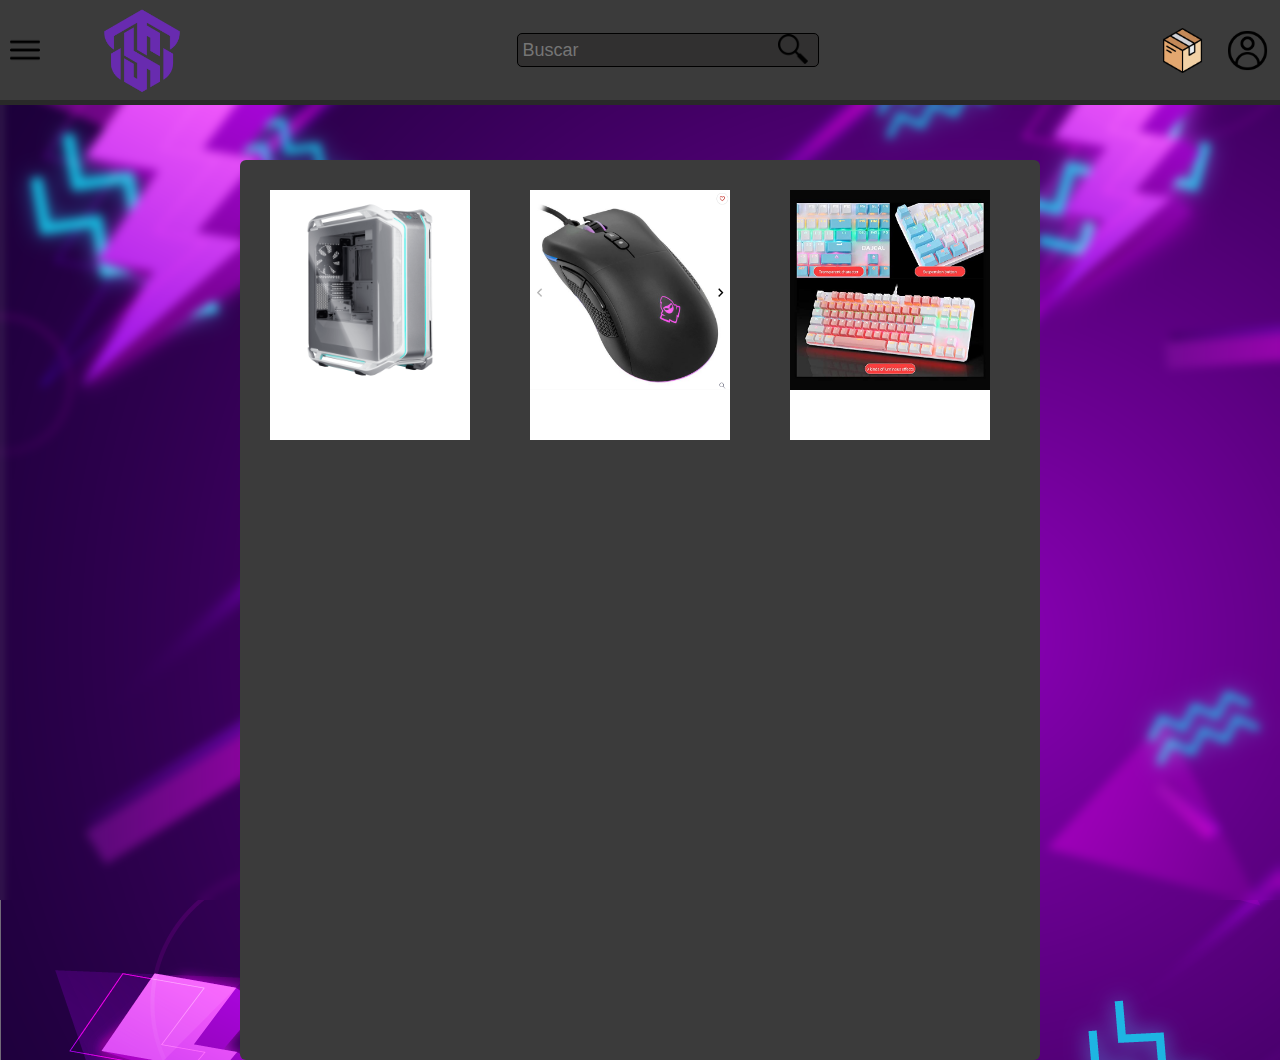
<file: Projeto Integrador/index.html>
<!DOCTYPE html>
<html lang="en">
<head>
    <meta charset="UTF-8">
    <meta http-equiv="X-UA-Compatible" content="IE=edge">
    <meta name="viewport" content="width=device-width, initial-scale=1.0">
    <title>Site</title>
    <link rel="stylesheet" href="./style.css">
</head>
<body>
    <div class="header_Border">

        <div class="header">
                    <div class="filter" >
                            <img src="./assets/option.png" alt="filtro" onclick="clickMenu()">
                    </div>
                    <div class="Logo">
                        <img src="./LOGO TECHSTORE/LOGOpng.png" alt="logo">
                    </div>
                    <div class="search_Bar">
                        <input type="search" class="search" placeholder="Buscar">
                        <img src="./assets/lupa.png" class="btnBusca">
                    </div>
                <div class="cadProduto">
                    <a href="./cadProduto/cadProduto.html"><img src="./assets/pacote.png" alt="Cadastrar Produtos"></a>
                </div>
                <div class="profile">
                    <a href="./login/login.html"><img src="./assets/perfil.png" alt="perfil" ></a>
                </div>
        </div>
    </div>
    
    <div id="menuFilter">
        
    </div>
    <section class="main_Screen">
        
        <div class="block" id="produto-1" ><div><a href="./pagProduto/pagProduto.html"><img src="./assets/pc foda.jpg" style="height: 200px; width: 200px;"></a></div></div>
        <div class="block" id="produto-2"><div><img src="./assets/mouse foda.png"style="height: 200px; width: 200px;"></div></div>
        <div class="block" id="produto-3"><div><img src="./assets/teclado foda.jpg"style="height: 200px; width: 200px;"></div></div>
    </section>


    
    <script>
        function clickMenu(){
            if(menuFilter.style.display == 'block'){
                menuFilter.style.display = 'none'
            }
            
            else{
                menuFilter.style.display = 'block'
            }
        }

    </script>
</body>

</html>
</file>
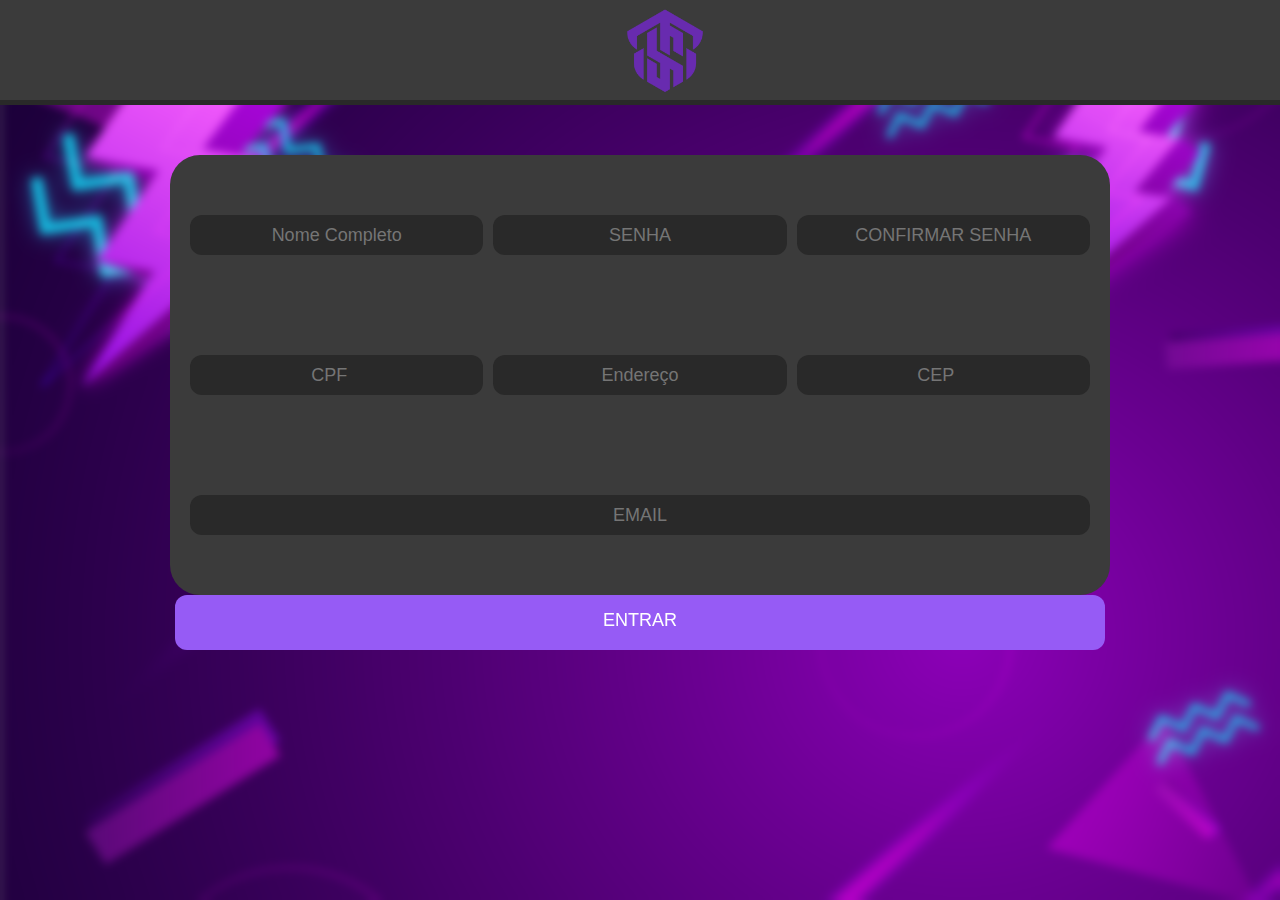
<file: Projeto Integrador/cadastro/cadastro.html>
<!DOCTYPE html>
<html lang="en">
<head>
    <meta charset="UTF-8">
    <meta http-equiv="X-UA-Compatible" content="IE=edge">
    <meta name="viewport" content="width=device-width, initial-scale=1.0">
    <title>CADASTRO DO PRODUTO</title>
    <link rel="stylesheet" href="./cadastro.css">
    <link rel="stylesheet" href="../style.css">
</head>
<body>
    <div class="header_Border">

        <div class="header">
            <div class="header">
                <div class="Logo">
                    <a href="../index.html"><img src="../LOGO TECHSTORE/LOGOpng.png" alt="logo"></a>
                </div>
            </div>
        </div>
    </div>
 
    <div class="loginBox">
        <input type="text" class="input" placeholder="Nome Completo">
        <input type="password" class="input" placeholder="SENHA">
        <input type="password" class="input" placeholder="CONFIRMAR SENHA">
        <input type="number" class="input" placeholder="CPF">
        <input type="text" class="input" placeholder="Endereço">
        <input type="number" class="input" placeholder="CEP">
        <input type="email" class="input" placeholder="EMAIL">
    </div>
    <div class="buttonLogin">
        ENTRAR
    </div>
</body>
</html>
</file>
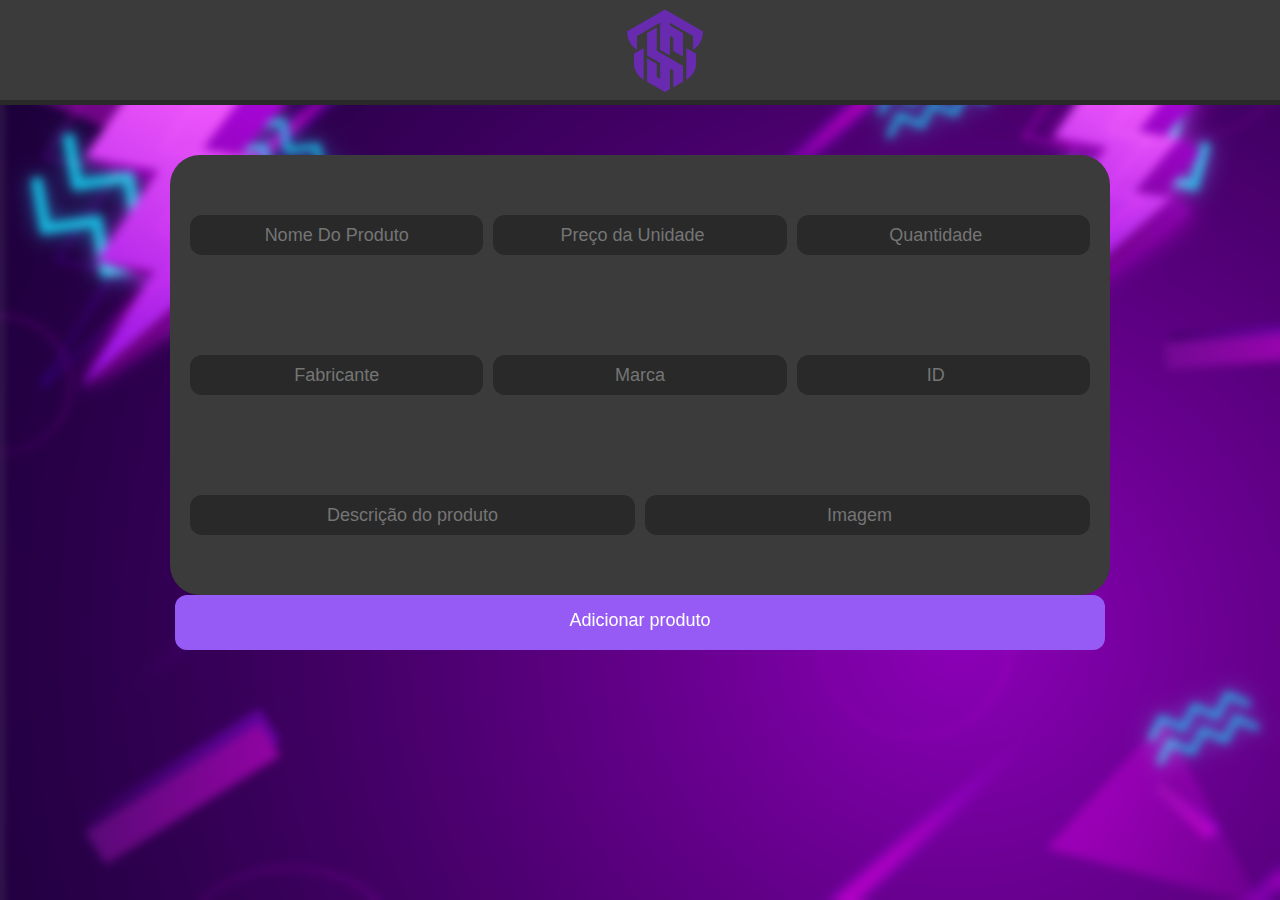
<file: Projeto Integrador/cadProduto/cadProduto.html>
<!DOCTYPE html>
<html lang="en">
<head>
    <meta charset="UTF-8">
    <meta http-equiv="X-UA-Compatible" content="IE=edge">
    <meta name="viewport" content="width=device-width, initial-scale=1.0">
    <title>CADASTRO</title>
    <link rel="stylesheet" href="./cadProduto.css">
    <link rel="stylesheet" href="../style.css">
</head>
<body>
    <div class="header_Border">

        <div class="header">
            <div class="Logo">
                <a href="../index.html"><img src="../LOGO TECHSTORE/LOGOpng.png" alt="logo"></a>
            </div>
        </div>

    </div>
 
    <div class="loginBox">
        <input type="text" class="input" placeholder="Nome Do Produto">
        <input type="number" class="input" placeholder="Preço da Unidade">
        <input type="number" class="input" placeholder="Quantidade">
        <input type="text" class="input" placeholder="Fabricante">
        <input type="text" class="input" placeholder="Marca">
        <input type="number" class="input" placeholder="ID">
        <input type="text" class="input" placeholder="Descrição do produto">
        <input type="search"  class="input" placeholder="Imagem">
    </div>
    <div class="buttonLogin">
        Adicionar produto
    </div>
</body>
</html>
</file>
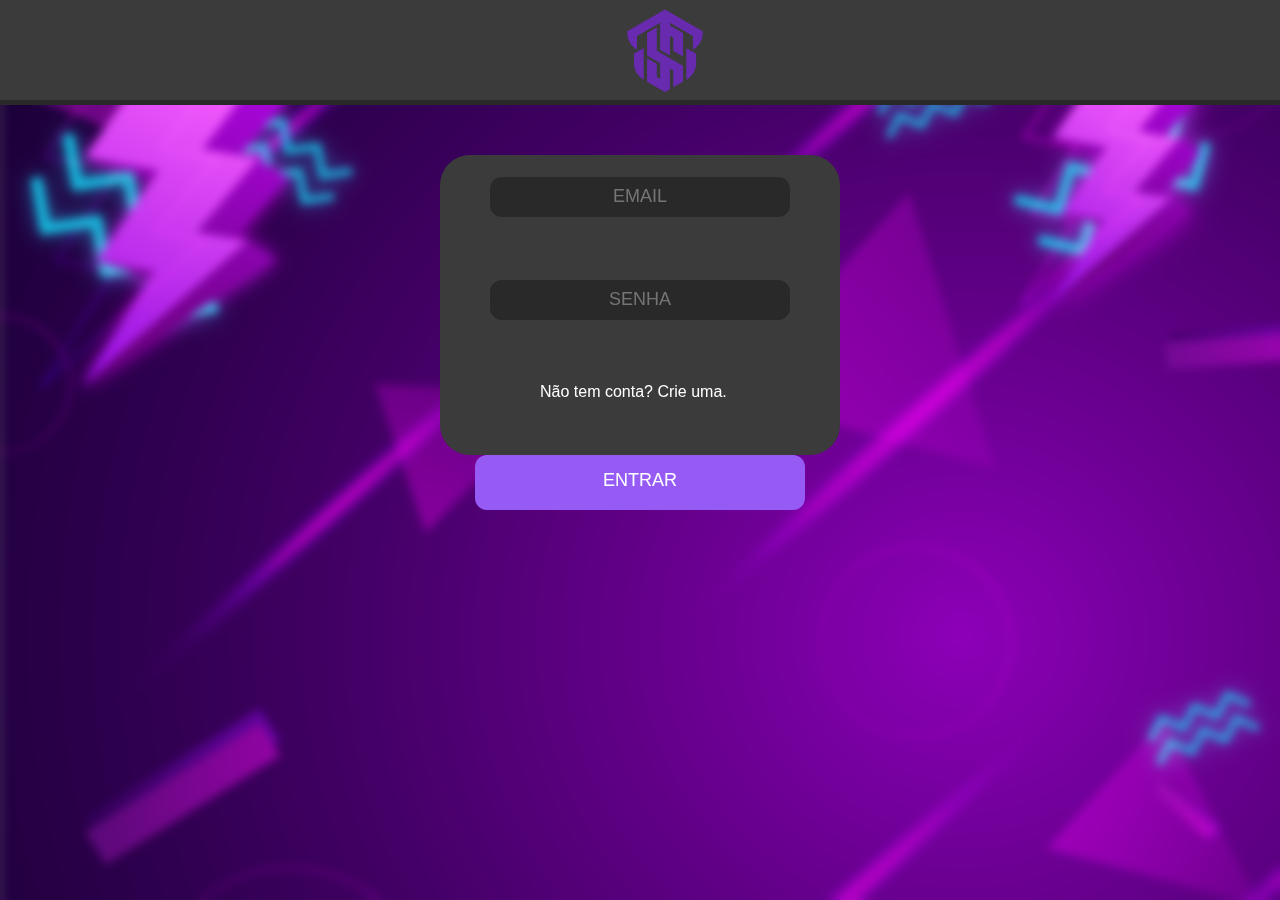
<file: Projeto Integrador/login/login.html>
<!DOCTYPE html>
<html lang="en">
<head>
    <meta charset="UTF-8">
    <meta http-equiv="X-UA-Compatible" content="IE=edge">
    <meta name="viewport" content="width=device-width, initial-scale=1.0">
    <title>LOGIN</title>
    <link rel="stylesheet" href="./login.css">
    <link rel="stylesheet" href="../style.css">
</head>
<body>
    <div class="header_Border">

        <div class="header">
            <div class="header">
                <div class="Logo">
                    <a href="../index.html"><img src="../LOGO TECHSTORE/LOGOpng.png" alt="logo"></a>
                </div>
            </div>
        </div>
    </div>
 
    <div class="loginBox">
        <input type="email" class="input" placeholder="EMAIL">
        <input type="password" class="input" placeholder="SENHA">
        
        <div style="width:200px ;height:50px;margin:auto;"><a href="../cadastro/cadastro.html" class="linkCad">Não tem conta? Crie uma.</a></div>
        
    </div>
    <div class="buttonLogin">
        ENTRAR
    </div>
</body>
</html>
</file>
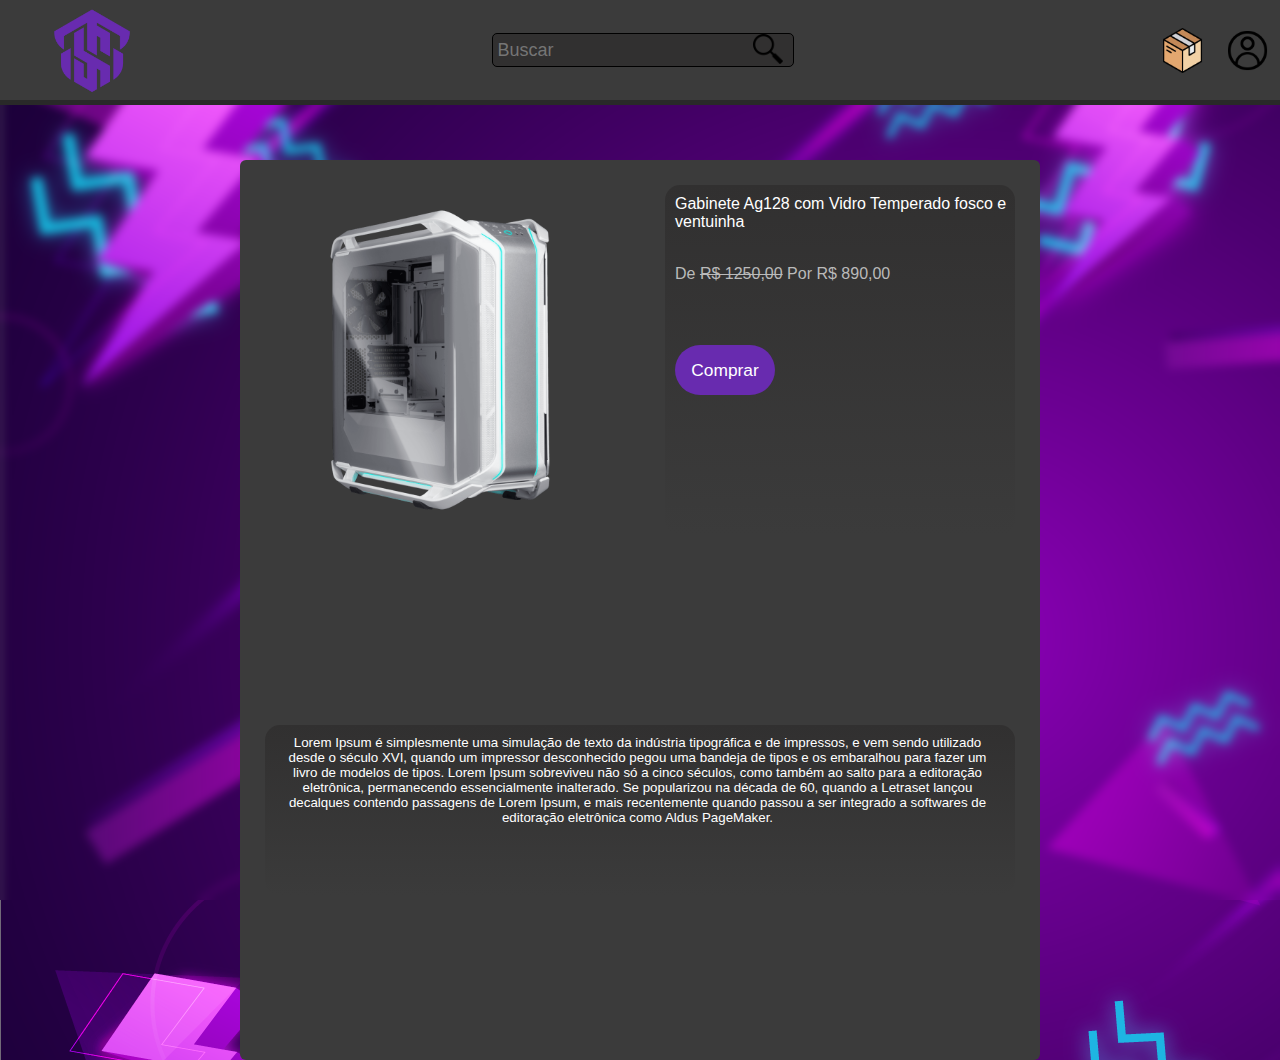
<file: Projeto Integrador/pagProduto/pagProduto.html>
<!DOCTYPE html>
<html lang="en">
<head>
    <meta charset="UTF-8">
    <meta http-equiv="X-UA-Compatible" content="IE=edge">
    <meta name="viewport" content="width=device-width, initial-scale=1.0">
    <title>Produto</title>
    <link rel="stylesheet" href="../style.css">
    <link rel="stylesheet" href="./pagProduto.css">
</head>
<body>
    <div class="header_Border">

        <div class="header">
                    <div class="Logo">
                        <a href="../index.html">
                            <img src="../LOGO TECHSTORE/LOGOpng.png" alt="logo">
                        </a>
                    </div>
                    <div class="search_Bar">
                        <input type="search" class="search" placeholder="Buscar">
                        <img src="../assets/lupa.png" class="btnBusca">
                    </div>
                <div class="cadProduto">
                    <a href="../cadProduto/cadProduto.html"><img src="../assets/pacote.png" alt="Cadastrar Produtos"></a>
                </div>
                <div class="profile">
                    <a href="../login/login.html"><img src="../assets/perfil.png" alt="perfil" ></a>
                </div>
        </div>
    </div>
    

    <section class="main_Screen">
        <div class="imgProduto" >
            <img src="../assets/pc foda.jpg" alt="Computador bom" >
        </div>

        <div class="infoProduto">
            <h1>
               Gabinete Ag128 com Vidro Temperado fosco e ventuinha
            </h1>
            <p>
                De <s>R$ 1250,00</s> Por R$ 890,00 
            </p>
            <button class="botaoCompra">
                Comprar
            </button>
        </div>
        <div class="descricao">
            <p>
            Lorem Ipsum é simplesmente uma simulação de texto da indústria tipográfica e de impressos, e vem sendo utilizado desde o século XVI, quando um impressor desconhecido pegou uma bandeja de tipos e os embaralhou para fazer um livro de modelos de tipos. Lorem Ipsum sobreviveu não só a cinco séculos, como também ao salto para a editoração eletrônica, permanecendo essencialmente inalterado. Se popularizou na década de 60, quando a Letraset lançou decalques contendo passagens de Lorem Ipsum, e mais recentemente quando passou a ser integrado a softwares de editoração eletrônica como Aldus PageMaker.
            </p>
        </div>
    </section>

    

</body>

</html>
</file>
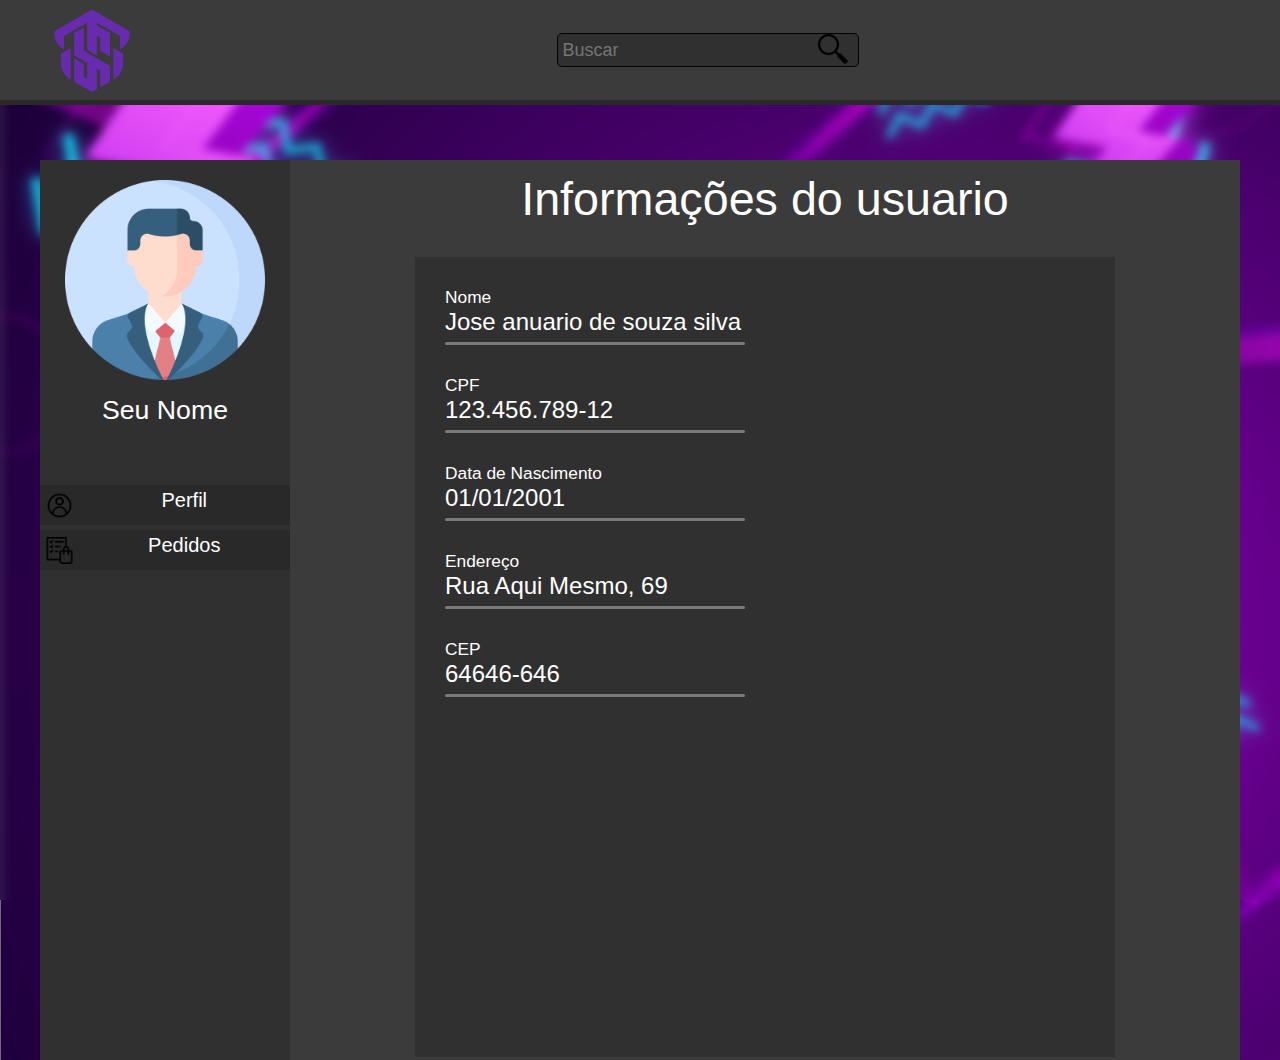
<file: Projeto Integrador/perfil/perfil.html>
<!DOCTYPE html>
<html lang="en">
<head>
    <meta charset="UTF-8">
    <meta http-equiv="X-UA-Compatible" content="IE=edge">
    <meta name="viewport" content="width=device-width, initial-scale=1.0">
    <title>Perfil</title>
    <link rel="stylesheet" href="./perfil.css">
    <link rel="stylesheet" href="../style.css">
</head>
<body>
    <div class="header_Border">

        <div class="header">
            
                <div class="Logo">
                    <a href="../index.html">
                    <img src="../LOGO TECHSTORE/LOGOpng.png" alt="logo">
                    </a>
                </div>
            
                        
                    <div class="search_Bar">
                        <input type="search" class="search" placeholder="Buscar">
                        <img src="../assets/lupa.png" class="btnBusca">
                    </div>
        </div>
    </div>



    <section class="telaPerfil">
        <div class="menuPerfil">

            <div class="fotoPerfil">
                <img src="../assets/fotoUsuario.png">
            </div>
            <div class="nomePerfil">
                <p>
                    Seu Nome
                </p>
            </div>
                <button class="tipoDados" id="perfil" onclick="mostrarPerfil()">
                    
                    <img src="../assets/perfil.png">
                    <p>Perfil</p>
                    
                </button>
            <button class="tipoDados" id="historico" onclick="mostrarHist()">
                <img src="../assets/listaPedidos.png">
                <p>Pedidos</p>
            </button>
        </div>




        <div class="infoPerfil">
            <h1>Informações do usuario</h1>

            <div class="pb" id="pb">


                <label id="nome">Nome
                    <p class="nome">Jose anuario de souza silva</p>
                </label>
                <div class="linha"></div>

                <label id="nome">CPF
                    <p class="nome">123.456.789-12</p>
                </label>
                <div class="linha"></div>

                <label id="nome">Data de Nascimento
                    <p class="nome">01/01/2001</p>
                </label>
                <div class="linha"></div>

                <label id="nome">Endereço
                    <p class="nome">Rua Aqui Mesmo, 69</p>
                </label>
                <div class="linha"></div>

                <label id="nome">CEP
                    <p class="nome">64646-646</p>
                </label>
                <div class="linha"></div>



            </div>

            <div class="hb" id="hb">
                <h1>HISTÓRICO</h1>
                <label id="nome">
                    <img src="../assets/pc foda.jpg">
                    <p class="nome">Computador Eletrolux</p>
                    <p class="nome">Comprado em: 20/09/2022</p>
                </label>
                <div class="linha"></div>
                <label id="nome">
                    <img src="../assets/mouse foda.png">
                    <p class="nome">Mouse Polishop</p>
                    <p class="nome">Comprado em: 20/09/2022</p>
                </label>
                <div class="linha"></div>
            </div>
        </div>
    </section>


    <script src="./script.js" defer> </script>
    
</body>
</html>
</file>
<file: Projeto Integrador/style.css>
/*
    CORES
    rgb(49, 48, 48)
    rgb(41, 41, 41)
    rgb(59, 59, 59)

    roxo rgb(105,91,245);
    roxo meio apagado rgb(129,128,193);
    roxo forte rgb(104,43,175);
    roxo escuro rgb(39,38,61);
    roxo perola rgb(189,188,221);
    
*/


/*Reset do site*/

*{
    padding: 0;
    margin: 0;
    width: 100%;
    height: 100%;
}

body{
    background-color: rgb(141, 141, 141);
    background-image: url("./LOGO\ TECHSTORE/Prancheta 6.png");
    backdrop-filter: blur(5px);
}

/*SCROLL BAR*/
::-webkit-scrollbar{
    width: 18px;
}
::-webkit-scrollbar-track{
    border-radius: 35px;
    background-color: #898989;
}

::-webkit-scrollbar-thumb{
    border-radius: 35px;
    background-color: rgb(56, 56, 56);
}

/*SCROLL BAR*/

/*Configuração cabeçalho*/

div.header{
    background-color: rgb(59, 59, 59);
    width: 100%;
    height: 100px;
    display: flex;
    flex-direction: row;
    justify-content: center;
    align-items: center;
}

.header_Border{
    background-color: rgb(41, 41, 41);
    width: 100%;
    height: 105px;
}

.Logo{
    width: 85px;
    height: 85px;
    margin-left: 50px;
    transition: trasform .1s;
}

.Logo:hover{
    transform: scale(1.05);
}




.search_Bar{
    background-color: rgb(49, 48, 48);
    border: solid 1px;
    border-radius: 5px;
    width: 300px;
    height: 32px;
    margin: auto auto;
    grid-row: auto;
    
}

.search{
    float: left;
    background-color: transparent;
    padding-left: 5px;
    font-size: 18px;
    height: 32px;
    width: 260px;
    border: none;
    display: flex;
    flex-direction: row;
    flex-wrap: wrap;
}
.btnBusca{
    width: 30px;
    height: 30px;
    transition: trasform .1s;
}
.btnBusca:hover{
    transform: scale(1.05);
}


.profile{
    height: 45px;
    width: 45px;
    margin: 10px;
    transition: trasform .1s;
}

.profile:hover{
    transform: scale(1.05);
}
.cadProduto{
    height: 45px;
    width: 45px;
    margin: 10px;
    transition: trasform .1s;
}

.cadProduto:hover{
    transform: scale(1.05);
}

/*FILTRO*/
.filter{
    height: 30px;
    width: 30px;
    margin: 10px;
    transition: trasform .1s;
}

.filter:hover{
    transform: scale(1.05);
}

#menuFilter{
    display: none;
    flex-direction: column;
    margin-left: 0px;
    height: 100%;
    width: 300px;
    background-color: rgb(41, 41, 41);
    
}


  #menuFilter{
    animation-duration: 0.5s;
    animation-name: slide-in;
  }
  
  @keyframes slide-in {
    from {
      transform: translateX(-100%);
    }
    to {
      transform: translateX(0%);
    }
  }
 


/*FILTRO*/

/*Corpo do site*/



.main_Screen{
    display: flex;
    flex-direction: row;
    flex-wrap: wrap;
    width: 800px;
    height: 100%;
    margin: auto;
    margin-top: 160px;
    background-color: rgb(59, 59, 59);
    border-radius: 6px;


    position: absolute;
    left: 0;
    right: 0;
    bottom: 0;
    top: 0;
}

.block{
    background: white;
    width: 200px;
    height: 250px;
    margin: 30px;
    transition: transform .1s;
}

.block:hover{
    transform: scale(1.05);
}

.input{
    color: white;
}
</file>
<file: Projeto Integrador/pagProduto/pagProduto.css>
.imgProduto{
    width: 350px;
    height: 350px;
    margin: 25px;

}

.infoProduto{
    width: 350px;
    height: 350px;
    margin: 25px;
    background: linear-gradient(
        rgb(49, 48, 48),
        rgb(59, 59, 59));

    border-radius: 15px;
}

    .infoProduto h1{
        margin: 10px;
        font: 12pt Arial ;
        color: white;
        height: 60px;
    }
    .infoProduto p{
        margin: 10px;
        font: 12pt Arial;
        color: rgb(186, 186, 186);
        height: 60px;
    }
    .infoProduto .botaoCompra{
        width: 100px;
        height: 50px;
        border-radius: 50px;
        background-color: rgb(104,43,175);
        border: none;
        transition: trasform .2s;
        color: white;
        font: 13pt Arial;
        margin: 10px
    }
    .botaoCompra:hover{
        transform: scale(1.02);
    }


.descricao{
    
    height: 170px;
    margin: 25px;
    background: linear-gradient(
        rgb(49, 48, 48),
        rgb(59, 59, 59));

    border-radius: 15px;
}
.descricao p{
    text-align: center;
    font: 10pt Arial;
    color: white;
    margin: 10px;
    width: 725px;
}
</file>
<file: Projeto Integrador/cadastro/cadastro.css>
/*
    CORES
    rgb(49, 48, 48)
    rgb(41, 41, 41)
    rgb(59, 59, 59)
    
*/

/*Reset do site*/

*{
    padding: 0;
    margin: 0;
    width: 100%;
    height: 100%;
    font: 10pt Arial;
    
}
.home{
    height: 30px;
    width: 30px;
    margin: 10px;
    transition: trasform .1s;
}

.home:hover{
    transform: scale(1.05);
}


.loginBox{
    margin: auto;
    margin-top: 50px;
    width: 900px;
    height: 400px;
    background-color: rgb(59, 59, 59);
    border-radius: 30px;
    display: flex;
    flex-wrap: wrap;
    row-gap: 20px;
    column-gap: 10px;
    padding: 20px;

}

.input{
    width: 400px;
    height: 40px;
    background-color: rgb(41, 41, 41);
    font-size: 18px;
    border-radius: 12px;
    border: none;
    margin: auto;
    text-align: center;   
    flex: 1;
}

.buttonLogin{
    width: 900px;
    height: 25px;
    background-color: rgb(150, 91, 245);
    font-size: 18px;
    border-radius: 12px;
    color: white;
    border: none;
    margin: auto;

    text-align: center;
    padding: 15px;
    transition: transform .1s;
}
.buttonLogin:hover{
    transform: scale(1.05);
}
</file>
<file: Projeto Integrador/cadProduto/cadProduto.css>
/*
    CORES
    rgb(49, 48, 48)
    rgb(41, 41, 41)
    rgb(59, 59, 59)
    
*/

/*Reset do site*/

*{
    padding: 0;
    margin: 0;
    width: 100%;
    height: 100%;
    font: 10pt Arial;
    
}

.home{
    height: 30px;
    width: 30px;
    margin: 10px;
    transition: trasform .1s;
}

.home:hover{
    transform: scale(1.05);
}



.loginBox{
    margin: auto;
    margin-top: 50px;
    width: 900px;
    height: 400px;
    background-color: rgb(59, 59, 59);
    border-radius: 30px;
    display: flex;
    flex-wrap: wrap;
    row-gap: 20px;
    column-gap: 10px;
    padding: 20px;

}

.input{
    width: 400px;
    height: 40px;
    background-color: rgb(41, 41, 41);
    font-size: 18px;
    border-radius: 12px;
    border: none;
    margin: auto;
    text-align: center;   
    flex: 1;
}

.buttonLogin{
    width: 900px;
    height: 25px;
    background-color: rgb(150, 91, 245);
    font-size: 18px;
    border-radius: 12px;
    color: white;
    border: none;
    margin: auto;

    text-align: center;
    padding: 15px;
    transition: transform .1s;
}
.buttonLogin:hover{
    transform: scale(1.05);
}
</file>
<file: Projeto Integrador/login/login.css>
/*
    CORES
    rgb(49, 48, 48)
    rgb(41, 41, 41)
    rgb(59, 59, 59)
    
*/

/*Reset do site*/

*{
    padding: 0;
    margin: 0;
    width: 100%;
    height: 100%;
    font: 12pt Arial 
    
}
.home{
    height: 30px;
    width: 30px;
    margin: 10px;
    transition: trasform .1s;
}

.home:hover{
    transform: scale(1.05);
}


.loginBox{
    margin: auto;
    margin-top: 50px;
    width: 400px;
    height: 300px;
    background-color: rgb(59, 59, 59);
    border-radius: 30px;
    display: flex;
    flex-wrap: wrap;
    row-gap: 20px;
    column-gap: 2px;

}

.input{
    width: 300px;
    height: 40px;
    background-color: rgb(41, 41, 41);
    font-size: 18px;
    border-radius: 12px;
    border: none;
    margin: auto;
    text-align: center;  
}

.buttonLogin{
    width: 300px;
    height: 25px;
    background-color: rgb(150, 91, 245);
    font-size: 18px;
    border-radius: 12px;
    color: white;
    border: none;
    margin: auto;

    text-align: center;
    padding: 15px;
    transition: transform .1s;
}

.buttonLogin:hover{
    transform: scale(1.05);
}

.linkCad {
    color: white;
    text-decoration: none;
  }
  
  .linkCad:hover {
    color: rgb(116, 116, 116); 
  }
</file>
<file: Projeto Integrador/perfil/perfil.css>
/*
    CORES
    rgb(49, 48, 48)
    rgb(41, 41, 41)
    rgb(59, 59, 59)
    
*/


/*Reset do site*/

*{
    padding: 0;
    margin: 0;
    width: 100%;
    height: 100%;
}

body{
    background-color: rgb(141, 141, 141);
    backdrop-filter: blur(5px);
}

/*SCROLL BAR*/
::-webkit-scrollbar{
    width: 18px;
}
::-webkit-scrollbar-track{
    border-radius: 35px;
    background-color: #898989;
}

::-webkit-scrollbar-thumb{
    border-radius: 35px;
    background-color: rgb(56, 56, 56);
}

/*SCROLL BAR*/

/*Configuração cabeçalho*/

div.header{
    background-color: rgb(59, 59, 59);
    width: 100%;
    height: 100px;
    display: flex;
    flex-direction: row;
    justify-content: center;
    align-items: center;
}

.header_Border{
    background-color: rgb(41, 41, 41);
    width: 100%;
    height: 105px;
}



.search_Bar{
    background-color: rgb(49, 48, 48);
    border: solid 1px;
    border-radius: 5px;
    width: 300px;
    height: 32px;
    margin: auto auto;
    margin-top: 35px;
    
}

.search{
    float: left;
    background-color: transparent;
    padding-left: 5px;
    font-size: 18px;
    height: 32px;
    width: 260px;
    border: none;
}
.btnBusca{
    width: 30px;
    height: 30px;
    transition: trasform .1s;
}
.btnBusca:hover{
    transform: scale(1.05);
}


/*TELA PERFIL*/
.telaPerfil{
    display: flex;
    flex-direction: row;
    flex-wrap: wrap;
    width: 1200px;
    height: 100%;
    margin: auto;
    margin-top: 160px;
    background-color: rgb(59, 59, 59);


    position: absolute;
    left: 0;
    right: 0;
    bottom: 0;
    top: 0;
}

.menuPerfil{
    background-color: rgb(49, 48, 48);
    width: 250px;
    height: 100%;
    position: relative;

}
    .menuPerfil .fotoPerfil{
        width: 200px;
        height: 200px;
        margin: auto;
        margin-top: 20px;
    }
        .menuPerfil .nomePerfil{
            height: 90px;
        }

            .menuPerfil .nomePerfil p{
                color: white;
                font: 20pt Arial;
                text-align: center;
                margin-top: 15px;
            }


.menuPerfil .tipoDados{
    width: 250px;
    height: 40px;
    background-color: rgb(41, 41, 41); 
    display: flex;
    align-items: flex-start; 
    margin-bottom: 5px;  
    border: none;
    transition: trasform 1s;
}

.tipoDados:hover{
    transform: scale(1.02);
}

    .menuPerfil .tipoDados img{
        width: 27px;
        height: 27px;
        margin: auto;

    }
        .menuPerfil .tipoDados p{
            color: white;
            font: 15pt Arial;
            text-align: center;
            width: 200px;
            height: 32px;
            margin: auto;
        }

.infoPerfil{
    width: 950px;
    height: 100%;
    background-color: rgb(59, 59, 59);
}

    .infoPerfil h1{
        text-align: center;
        font: 35pt Arial;
        color: white;
        height: 15px;
        margin-top: 12px;
    }
    .infoPerfil .pb{
        display: flex;
        flex-direction: column;
        margin-bottom: 5px;    
        margin: auto;
        background-color: rgb(49, 48, 48);
        margin-top: 70px;
        width: 700px;
        height: 800px;
    }

        .infoPerfil .pb #nome{
            font: 13pt Arial;
            color: white;
            width: 300px;
            height: 50px;
            margin-left: 30px;
            margin-top: 30px;
        }
            .infoPerfil .pb .nome{
                font: 18pt Arial;
            }
        .infoPerfil .pb .linha{
            height: 3px;
            width: 300px;
            margin-left: 30px;
            margin-top: 5px;
            background-color: rgba(255, 255, 255, 0.359);
            border-radius: 3px;
        }

    .infoPerfil .hb{
        display: none;
        flex-direction: column;
        margin-bottom: 5px;    
        margin: auto;
        background-color: rgb(49, 48, 48);
        margin-top: 70px;
        width: 700px;
        height: 800px;

    }
        .infoPerfil .hb #nome{
            font: 13pt Arial;
            color: white;
            width: 300px;
            height: 50px;
            margin-left: 30px;
            margin-top: 30px;
            display: inline-table;
        }.infoPerfil .hb #nome img{
            height: 90px;
            width: 90px;
            
        }
            .infoPerfil .hb .nome{
                font: 18pt Arial;
            }
            
            .infoPerfil .hb .linha{
                height: 3px;
                width: 630px;
                margin-left: 30px;
                margin-top: 5px;
                background-color: rgba(255, 255, 255, 0.359);
                border-radius: 3px;
            }


/*TELA PERFIL*/
</file>
